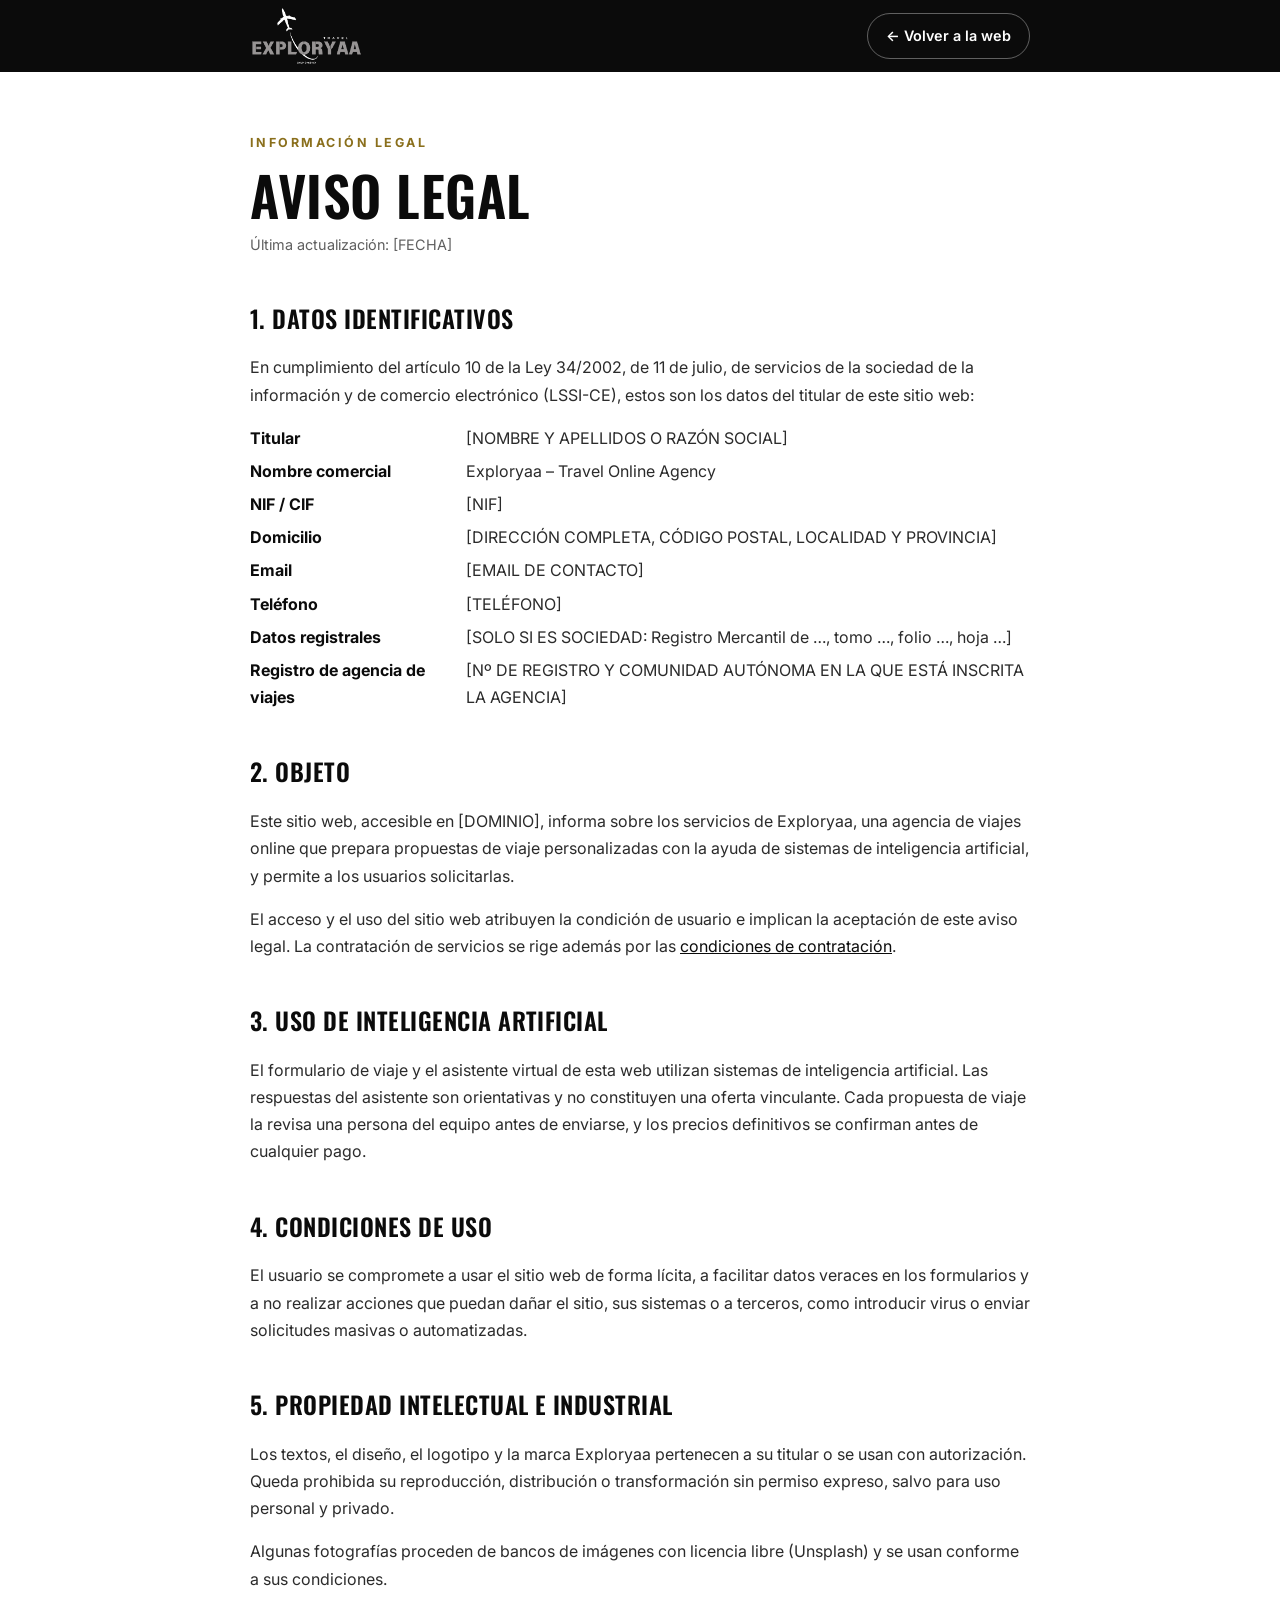
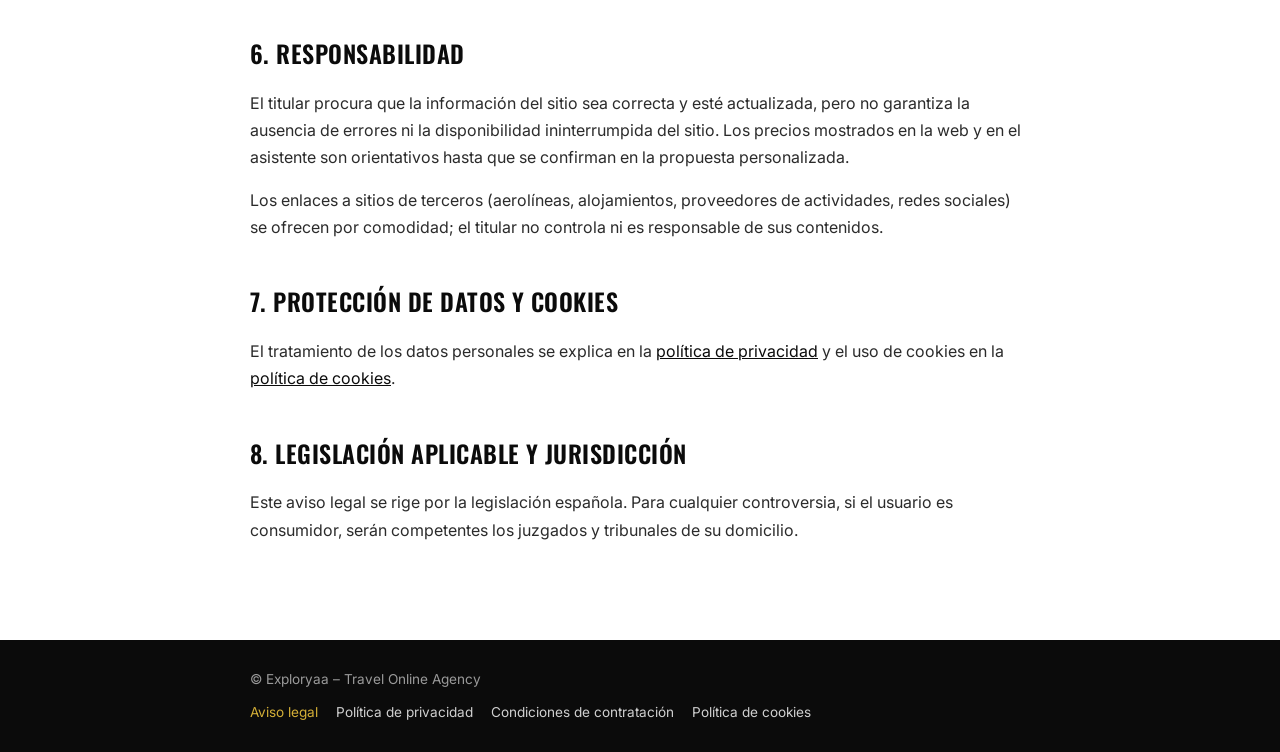
<file: web/legal/aviso-legal.html>
<!DOCTYPE html>
<html lang="es">
<head>
  <meta charset="UTF-8" />
  <meta name="viewport" content="width=device-width, initial-scale=1.0" />
  <title>Aviso legal | Exploryaa</title>
  <meta name="description" content="Aviso legal de Exploryaa – Travel Online Agency: datos del titular, condiciones de uso y responsabilidad." />
  <meta name="theme-color" content="#0B0B0B" />
  <link rel="canonical" href="https://exploryaa.com/legal/aviso-legal.html" />
  <link rel="icon" type="image/png" href="../favicon.png" />
  <link rel="preconnect" href="https://fonts.googleapis.com" />
  <link rel="preconnect" href="https://fonts.gstatic.com" crossorigin />
  <link href="https://fonts.googleapis.com/css2?family=Oswald:wght@500;600;700&family=Inter:wght@400;600;700&display=swap" rel="stylesheet" />
  <link rel="stylesheet" href="legal.css" />
</head>
<body>
  <!-- PLANTILLA LEGAL: rellena todo lo que está [ENTRE CORCHETES] y haz que la revise
       un asesor antes de publicar la web. No sustituye el asesoramiento jurídico. -->
  <header class="top">
    <div class="wrap">
      <a class="brand" href="../index.html"><img src="../logo.png" alt="Exploryaa – Travel Online Agency, volver al inicio" width="113" height="60" /></a>
      <a class="back" href="../index.html">← Volver a la web</a>
    </div>
  </header>
  <main>
    <article class="wrap">
      <span class="eyebrow">Información legal</span>
      <h1>Aviso legal</h1>
      <p class="updated">Última actualización: [FECHA]</p>
      <h2>1. Datos identificativos</h2>
      <p>En cumplimiento del artículo 10 de la Ley 34/2002, de 11 de julio, de servicios de la sociedad de la información y de comercio electrónico (LSSI-CE), estos son los datos del titular de este sitio web:</p>
      <dl class="data">
        <dt>Titular</dt><dd>[NOMBRE Y APELLIDOS O RAZÓN SOCIAL]</dd>
        <dt>Nombre comercial</dt><dd>Exploryaa – Travel Online Agency</dd>
        <dt>NIF / CIF</dt><dd>[NIF]</dd>
        <dt>Domicilio</dt><dd>[DIRECCIÓN COMPLETA, CÓDIGO POSTAL, LOCALIDAD Y PROVINCIA]</dd>
        <dt>Email</dt><dd>[EMAIL DE CONTACTO]</dd>
        <dt>Teléfono</dt><dd>[TELÉFONO]</dd>
        <dt>Datos registrales</dt><dd>[SOLO SI ES SOCIEDAD: Registro Mercantil de …, tomo …, folio …, hoja …]</dd>
        <dt>Registro de agencia de viajes</dt><dd>[Nº DE REGISTRO Y COMUNIDAD AUTÓNOMA EN LA QUE ESTÁ INSCRITA LA AGENCIA]</dd>
      </dl>

      <h2>2. Objeto</h2>
      <p>Este sitio web, accesible en [DOMINIO], informa sobre los servicios de Exploryaa, una agencia de viajes online que prepara propuestas de viaje personalizadas con la ayuda de sistemas de inteligencia artificial, y permite a los usuarios solicitarlas.</p>
      <p>El acceso y el uso del sitio web atribuyen la condición de usuario e implican la aceptación de este aviso legal. La contratación de servicios se rige además por las <a href="condiciones.html">condiciones de contratación</a>.</p>

      <h2>3. Uso de inteligencia artificial</h2>
      <p>El formulario de viaje y el asistente virtual de esta web utilizan sistemas de inteligencia artificial. Las respuestas del asistente son orientativas y no constituyen una oferta vinculante. Cada propuesta de viaje la revisa una persona del equipo antes de enviarse, y los precios definitivos se confirman antes de cualquier pago.</p>

      <h2>4. Condiciones de uso</h2>
      <p>El usuario se compromete a usar el sitio web de forma lícita, a facilitar datos veraces en los formularios y a no realizar acciones que puedan dañar el sitio, sus sistemas o a terceros, como introducir virus o enviar solicitudes masivas o automatizadas.</p>

      <h2>5. Propiedad intelectual e industrial</h2>
      <p>Los textos, el diseño, el logotipo y la marca Exploryaa pertenecen a su titular o se usan con autorización. Queda prohibida su reproducción, distribución o transformación sin permiso expreso, salvo para uso personal y privado.</p>
      <p>Algunas fotografías proceden de bancos de imágenes con licencia libre (Unsplash) y se usan conforme a sus condiciones.</p>

      <h2>6. Responsabilidad</h2>
      <p>El titular procura que la información del sitio sea correcta y esté actualizada, pero no garantiza la ausencia de errores ni la disponibilidad ininterrumpida del sitio. Los precios mostrados en la web y en el asistente son orientativos hasta que se confirman en la propuesta personalizada.</p>
      <p>Los enlaces a sitios de terceros (aerolíneas, alojamientos, proveedores de actividades, redes sociales) se ofrecen por comodidad; el titular no controla ni es responsable de sus contenidos.</p>

      <h2>7. Protección de datos y cookies</h2>
      <p>El tratamiento de los datos personales se explica en la <a href="privacidad.html">política de privacidad</a> y el uso de cookies en la <a href="cookies.html">política de cookies</a>.</p>

      <h2>8. Legislación aplicable y jurisdicción</h2>
      <p>Este aviso legal se rige por la legislación española. Para cualquier controversia, si el usuario es consumidor, serán competentes los juzgados y tribunales de su domicilio.</p>
    </article>
  </main>
  <footer class="foot">
    <div class="wrap">
      <span>© Exploryaa – Travel Online Agency</span>
      <nav aria-label="Páginas legales">
        <a href="aviso-legal.html" aria-current="page">Aviso legal</a>
        <a href="privacidad.html">Política de privacidad</a>
        <a href="condiciones.html">Condiciones de contratación</a>
        <a href="cookies.html">Política de cookies</a>
      </nav>
    </div>
  </footer>
</body>
</html>
</file>
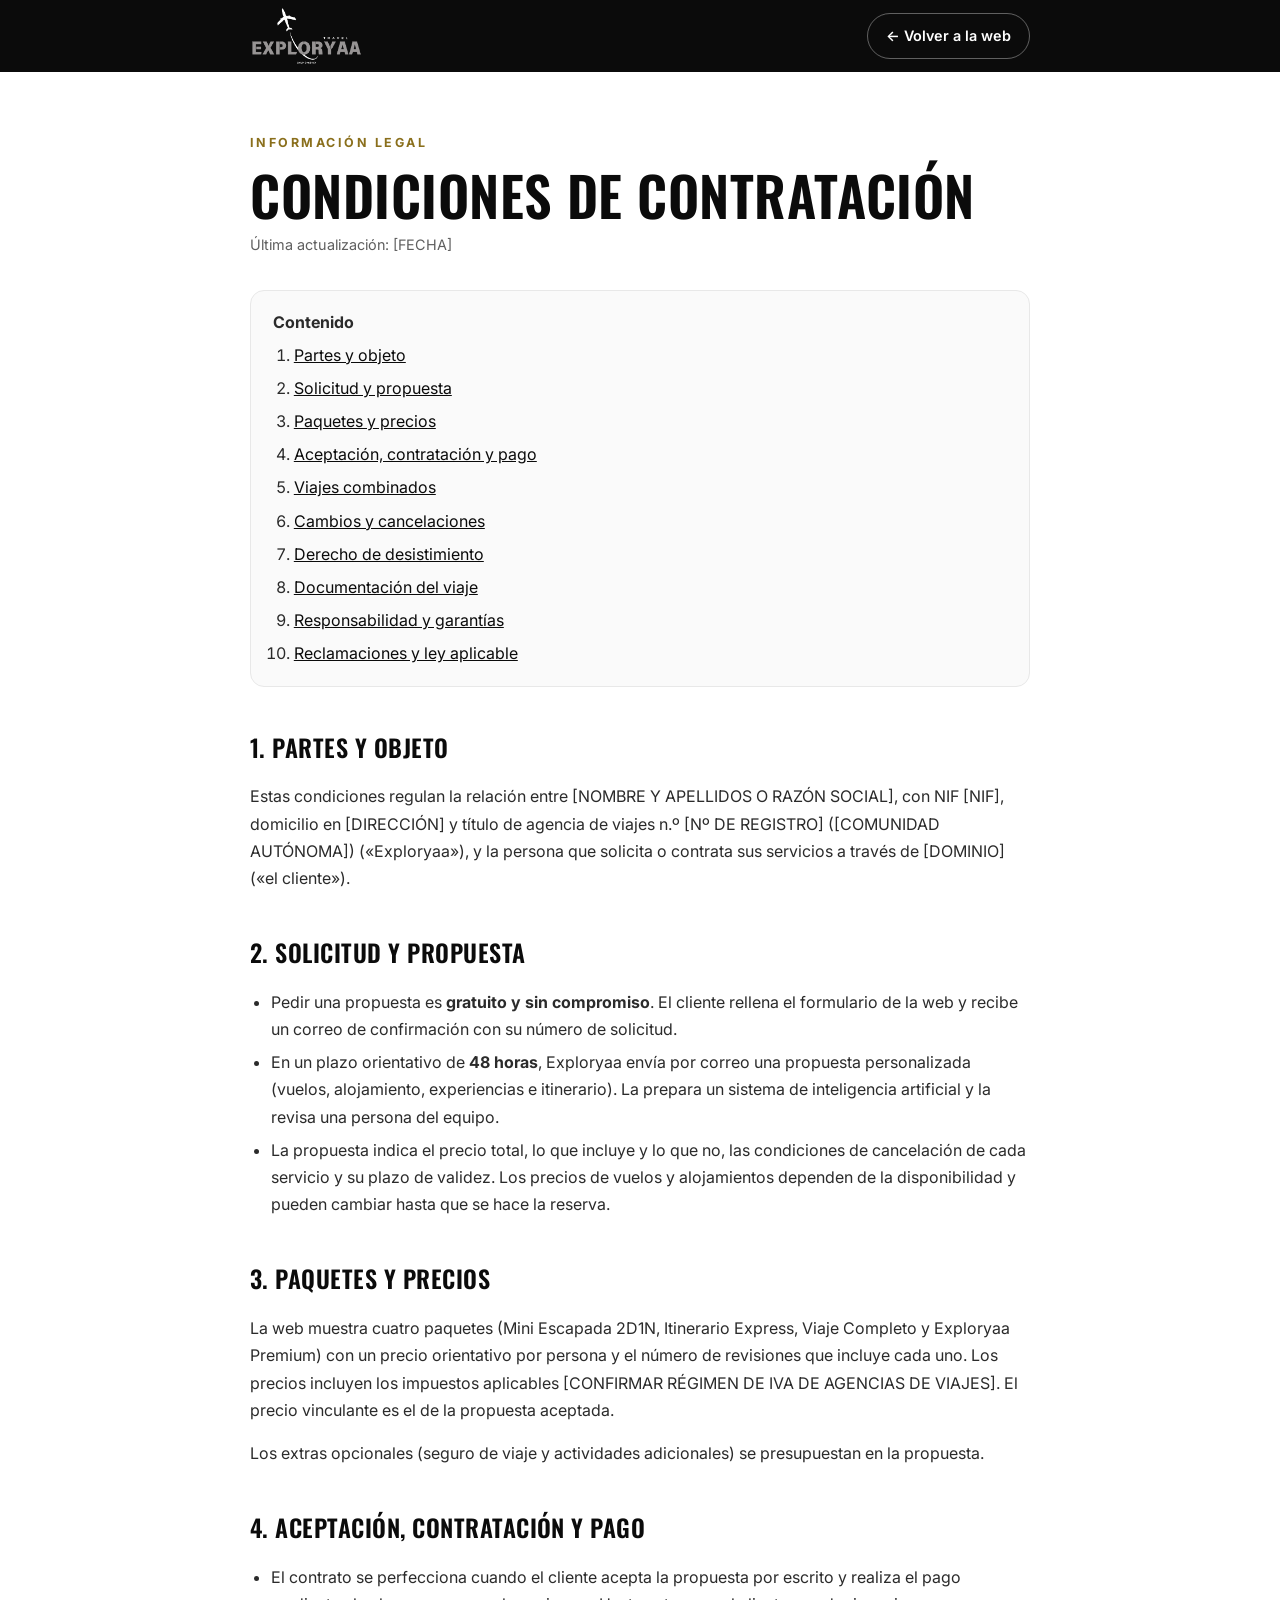
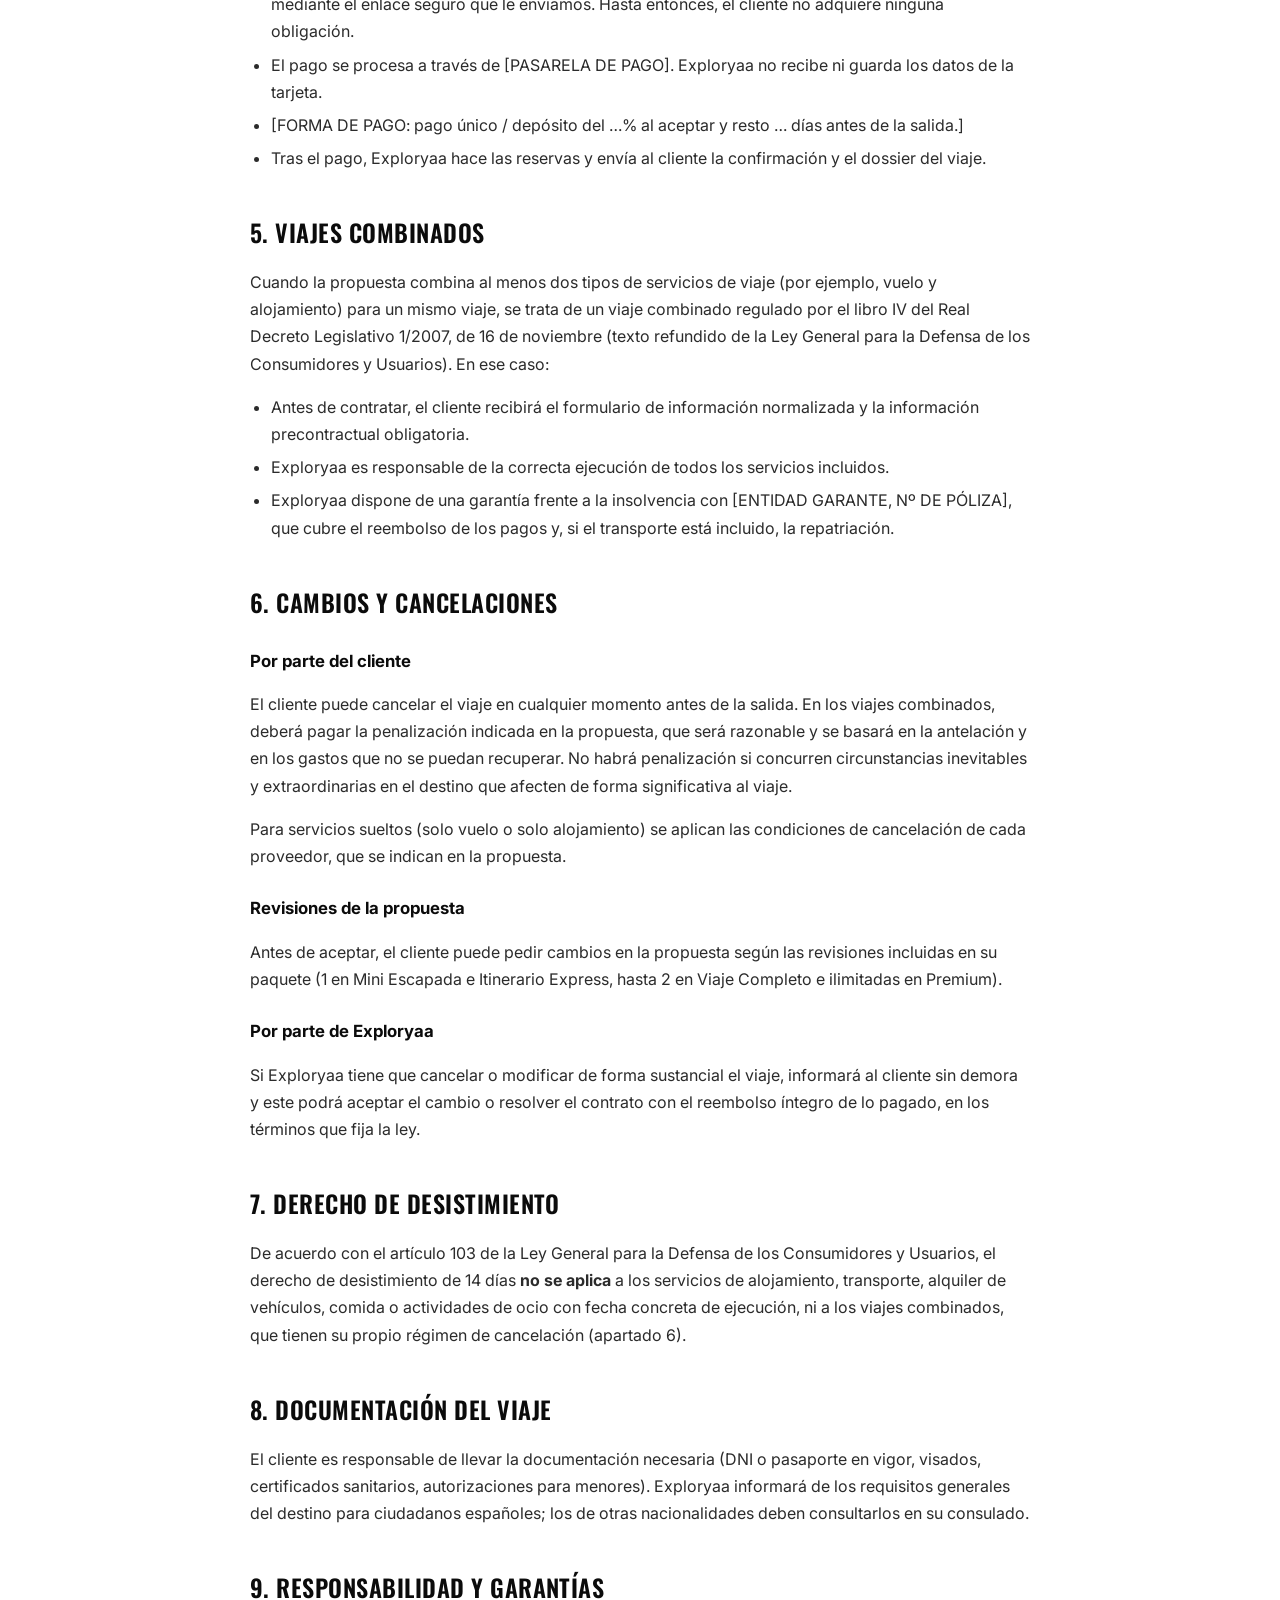
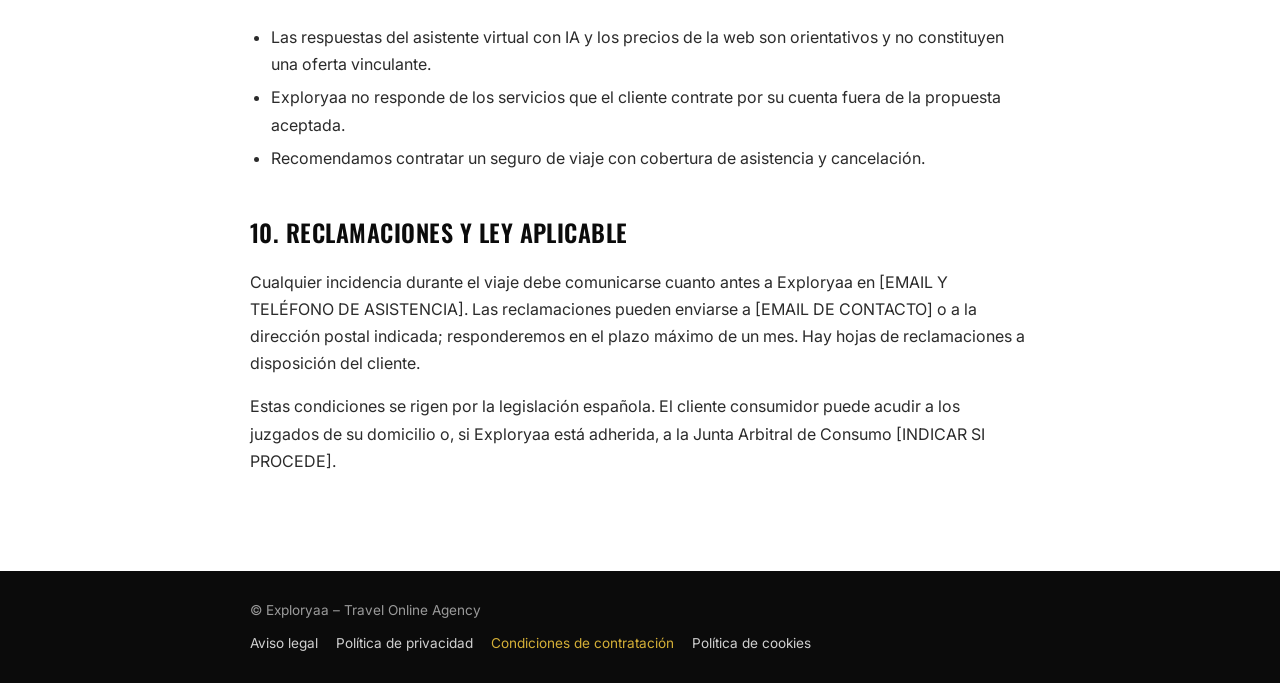
<file: web/legal/condiciones.html>
<!DOCTYPE html>
<html lang="es">
<head>
  <meta charset="UTF-8" />
  <meta name="viewport" content="width=device-width, initial-scale=1.0" />
  <title>Condiciones de contratación | Exploryaa</title>
  <meta name="description" content="Condiciones de contratación, pago y cancelación de los viajes de Exploryaa." />
  <meta name="theme-color" content="#0B0B0B" />
  <link rel="canonical" href="https://exploryaa.com/legal/condiciones.html" />
  <link rel="icon" type="image/png" href="../favicon.png" />
  <link rel="preconnect" href="https://fonts.googleapis.com" />
  <link rel="preconnect" href="https://fonts.gstatic.com" crossorigin />
  <link href="https://fonts.googleapis.com/css2?family=Oswald:wght@500;600;700&family=Inter:wght@400;600;700&display=swap" rel="stylesheet" />
  <link rel="stylesheet" href="legal.css" />
</head>
<body>
  <!-- PLANTILLA LEGAL: rellena todo lo que está [ENTRE CORCHETES] y haz que la revise
       un asesor antes de publicar la web. No sustituye el asesoramiento jurídico. -->
  <header class="top">
    <div class="wrap">
      <a class="brand" href="../index.html"><img src="../logo.png" alt="Exploryaa – Travel Online Agency, volver al inicio" width="113" height="60" /></a>
      <a class="back" href="../index.html">← Volver a la web</a>
    </div>
  </header>
  <main>
    <article class="wrap">
      <span class="eyebrow">Información legal</span>
      <h1>Condiciones de contratación</h1>
      <p class="updated">Última actualización: [FECHA]</p>
      <div class="toc">
        <strong>Contenido</strong>
        <ol>
          <li><a href="#partes">Partes y objeto</a></li>
          <li><a href="#solicitud">Solicitud y propuesta</a></li>
          <li><a href="#paquetes">Paquetes y precios</a></li>
          <li><a href="#contratacion">Aceptación, contratación y pago</a></li>
          <li><a href="#combinado">Viajes combinados</a></li>
          <li><a href="#cambios">Cambios y cancelaciones</a></li>
          <li><a href="#desistimiento">Derecho de desistimiento</a></li>
          <li><a href="#documentacion">Documentación del viaje</a></li>
          <li><a href="#responsabilidad">Responsabilidad y garantías</a></li>
          <li><a href="#reclamaciones">Reclamaciones y ley aplicable</a></li>
        </ol>
      </div>

      <h2 id="partes">1. Partes y objeto</h2>
      <p>Estas condiciones regulan la relación entre [NOMBRE Y APELLIDOS O RAZÓN SOCIAL], con NIF [NIF], domicilio en [DIRECCIÓN] y título de agencia de viajes n.º [Nº DE REGISTRO] ([COMUNIDAD AUTÓNOMA]) («Exploryaa»), y la persona que solicita o contrata sus servicios a través de [DOMINIO] («el cliente»).</p>

      <h2 id="solicitud">2. Solicitud y propuesta</h2>
      <ul>
        <li>Pedir una propuesta es <strong>gratuito y sin compromiso</strong>. El cliente rellena el formulario de la web y recibe un correo de confirmación con su número de solicitud.</li>
        <li>En un plazo orientativo de <strong>48 horas</strong>, Exploryaa envía por correo una propuesta personalizada (vuelos, alojamiento, experiencias e itinerario). La prepara un sistema de inteligencia artificial y la revisa una persona del equipo.</li>
        <li>La propuesta indica el precio total, lo que incluye y lo que no, las condiciones de cancelación de cada servicio y su plazo de validez. Los precios de vuelos y alojamientos dependen de la disponibilidad y pueden cambiar hasta que se hace la reserva.</li>
      </ul>

      <h2 id="paquetes">3. Paquetes y precios</h2>
      <p>La web muestra cuatro paquetes (Mini Escapada 2D1N, Itinerario Express, Viaje Completo y Exploryaa Premium) con un precio orientativo por persona y el número de revisiones que incluye cada uno. Los precios incluyen los impuestos aplicables [CONFIRMAR RÉGIMEN DE IVA DE AGENCIAS DE VIAJES]. El precio vinculante es el de la propuesta aceptada.</p>
      <p>Los extras opcionales (seguro de viaje y actividades adicionales) se presupuestan en la propuesta.</p>

      <h2 id="contratacion">4. Aceptación, contratación y pago</h2>
      <ul>
        <li>El contrato se perfecciona cuando el cliente acepta la propuesta por escrito y realiza el pago mediante el enlace seguro que le enviamos. Hasta entonces, el cliente no adquiere ninguna obligación.</li>
        <li>El pago se procesa a través de [PASARELA DE PAGO]. Exploryaa no recibe ni guarda los datos de la tarjeta.</li>
        <li>[FORMA DE PAGO: pago único / depósito del …% al aceptar y resto … días antes de la salida.]</li>
        <li>Tras el pago, Exploryaa hace las reservas y envía al cliente la confirmación y el dossier del viaje.</li>
      </ul>

      <h2 id="combinado">5. Viajes combinados</h2>
      <p>Cuando la propuesta combina al menos dos tipos de servicios de viaje (por ejemplo, vuelo y alojamiento) para un mismo viaje, se trata de un viaje combinado regulado por el libro IV del Real Decreto Legislativo 1/2007, de 16 de noviembre (texto refundido de la Ley General para la Defensa de los Consumidores y Usuarios). En ese caso:</p>
      <ul>
        <li>Antes de contratar, el cliente recibirá el formulario de información normalizada y la información precontractual obligatoria.</li>
        <li>Exploryaa es responsable de la correcta ejecución de todos los servicios incluidos.</li>
        <li>Exploryaa dispone de una garantía frente a la insolvencia con [ENTIDAD GARANTE, Nº DE PÓLIZA], que cubre el reembolso de los pagos y, si el transporte está incluido, la repatriación.</li>
      </ul>

      <h2 id="cambios">6. Cambios y cancelaciones</h2>
      <h3>Por parte del cliente</h3>
      <p>El cliente puede cancelar el viaje en cualquier momento antes de la salida. En los viajes combinados, deberá pagar la penalización indicada en la propuesta, que será razonable y se basará en la antelación y en los gastos que no se puedan recuperar. No habrá penalización si concurren circunstancias inevitables y extraordinarias en el destino que afecten de forma significativa al viaje.</p>
      <p>Para servicios sueltos (solo vuelo o solo alojamiento) se aplican las condiciones de cancelación de cada proveedor, que se indican en la propuesta.</p>
      <h3>Revisiones de la propuesta</h3>
      <p>Antes de aceptar, el cliente puede pedir cambios en la propuesta según las revisiones incluidas en su paquete (1 en Mini Escapada e Itinerario Express, hasta 2 en Viaje Completo e ilimitadas en Premium).</p>
      <h3>Por parte de Exploryaa</h3>
      <p>Si Exploryaa tiene que cancelar o modificar de forma sustancial el viaje, informará al cliente sin demora y este podrá aceptar el cambio o resolver el contrato con el reembolso íntegro de lo pagado, en los términos que fija la ley.</p>

      <h2 id="desistimiento">7. Derecho de desistimiento</h2>
      <p>De acuerdo con el artículo 103 de la Ley General para la Defensa de los Consumidores y Usuarios, el derecho de desistimiento de 14 días <strong>no se aplica</strong> a los servicios de alojamiento, transporte, alquiler de vehículos, comida o actividades de ocio con fecha concreta de ejecución, ni a los viajes combinados, que tienen su propio régimen de cancelación (apartado 6).</p>

      <h2 id="documentacion">8. Documentación del viaje</h2>
      <p>El cliente es responsable de llevar la documentación necesaria (DNI o pasaporte en vigor, visados, certificados sanitarios, autorizaciones para menores). Exploryaa informará de los requisitos generales del destino para ciudadanos españoles; los de otras nacionalidades deben consultarlos en su consulado.</p>

      <h2 id="responsabilidad">9. Responsabilidad y garantías</h2>
      <ul>
        <li>Las respuestas del asistente virtual con IA y los precios de la web son orientativos y no constituyen una oferta vinculante.</li>
        <li>Exploryaa no responde de los servicios que el cliente contrate por su cuenta fuera de la propuesta aceptada.</li>
        <li>Recomendamos contratar un seguro de viaje con cobertura de asistencia y cancelación.</li>
      </ul>

      <h2 id="reclamaciones">10. Reclamaciones y ley aplicable</h2>
      <p>Cualquier incidencia durante el viaje debe comunicarse cuanto antes a Exploryaa en [EMAIL Y TELÉFONO DE ASISTENCIA]. Las reclamaciones pueden enviarse a [EMAIL DE CONTACTO] o a la dirección postal indicada; responderemos en el plazo máximo de un mes. Hay hojas de reclamaciones a disposición del cliente.</p>
      <p>Estas condiciones se rigen por la legislación española. El cliente consumidor puede acudir a los juzgados de su domicilio o, si Exploryaa está adherida, a la Junta Arbitral de Consumo [INDICAR SI PROCEDE].</p>
    </article>
  </main>
  <footer class="foot">
    <div class="wrap">
      <span>© Exploryaa – Travel Online Agency</span>
      <nav aria-label="Páginas legales">
        <a href="aviso-legal.html">Aviso legal</a>
        <a href="privacidad.html">Política de privacidad</a>
        <a href="condiciones.html" aria-current="page">Condiciones de contratación</a>
        <a href="cookies.html">Política de cookies</a>
      </nav>
    </div>
  </footer>
</body>
</html>
</file>
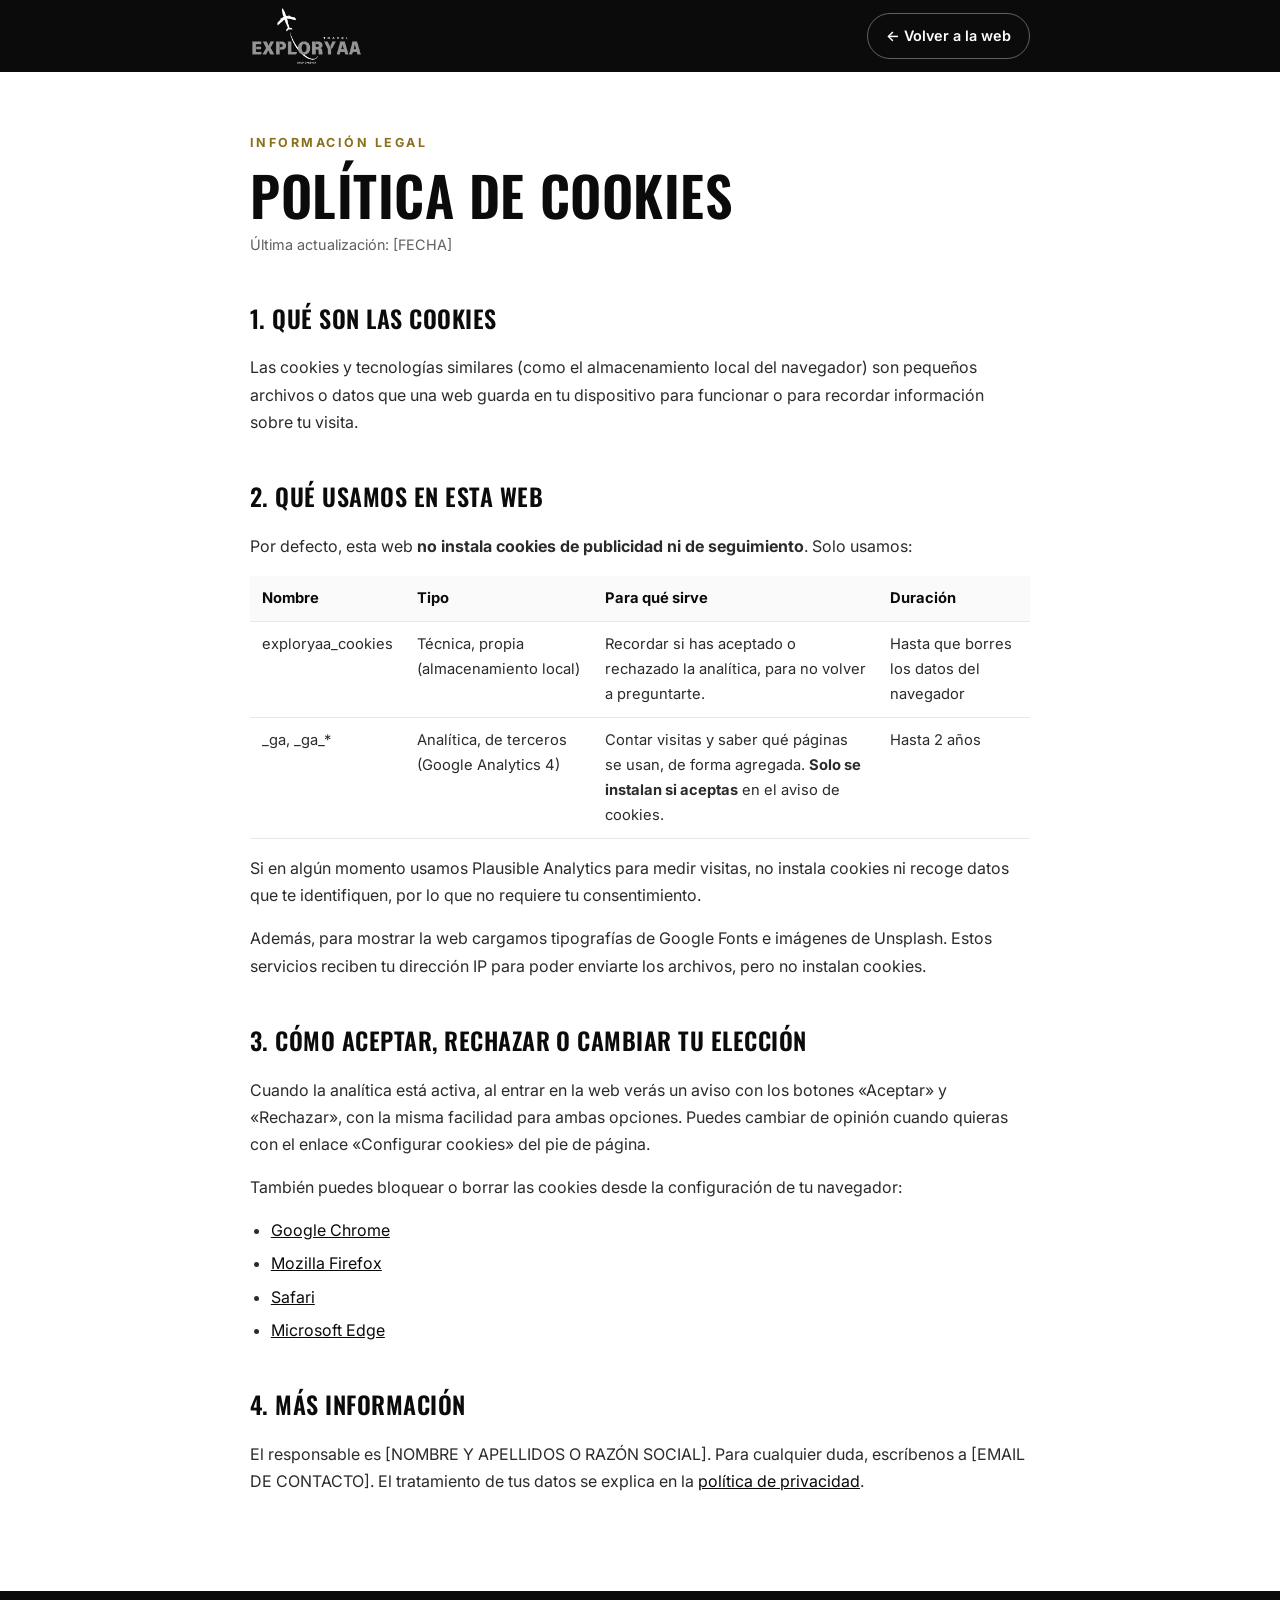
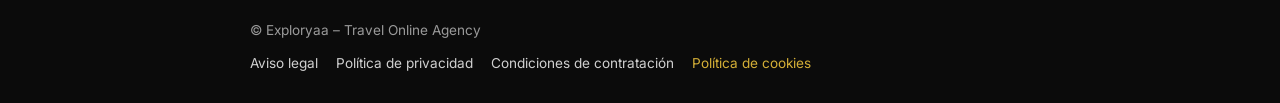
<file: web/legal/cookies.html>
<!DOCTYPE html>
<html lang="es">
<head>
  <meta charset="UTF-8" />
  <meta name="viewport" content="width=device-width, initial-scale=1.0" />
  <title>Política de cookies | Exploryaa</title>
  <meta name="description" content="Qué cookies usa la web de Exploryaa y cómo aceptarlas o rechazarlas." />
  <meta name="theme-color" content="#0B0B0B" />
  <link rel="canonical" href="https://exploryaa.com/legal/cookies.html" />
  <link rel="icon" type="image/png" href="../favicon.png" />
  <link rel="preconnect" href="https://fonts.googleapis.com" />
  <link rel="preconnect" href="https://fonts.gstatic.com" crossorigin />
  <link href="https://fonts.googleapis.com/css2?family=Oswald:wght@500;600;700&family=Inter:wght@400;600;700&display=swap" rel="stylesheet" />
  <link rel="stylesheet" href="legal.css" />
</head>
<body>
  <!-- PLANTILLA LEGAL: rellena todo lo que está [ENTRE CORCHETES] y haz que la revise
       un asesor antes de publicar la web. No sustituye el asesoramiento jurídico. -->
  <header class="top">
    <div class="wrap">
      <a class="brand" href="../index.html"><img src="../logo.png" alt="Exploryaa – Travel Online Agency, volver al inicio" width="113" height="60" /></a>
      <a class="back" href="../index.html">← Volver a la web</a>
    </div>
  </header>
  <main>
    <article class="wrap">
      <span class="eyebrow">Información legal</span>
      <h1>Política de cookies</h1>
      <p class="updated">Última actualización: [FECHA]</p>
      <h2>1. Qué son las cookies</h2>
      <p>Las cookies y tecnologías similares (como el almacenamiento local del navegador) son pequeños archivos o datos que una web guarda en tu dispositivo para funcionar o para recordar información sobre tu visita.</p>

      <h2>2. Qué usamos en esta web</h2>
      <p>Por defecto, esta web <strong>no instala cookies de publicidad ni de seguimiento</strong>. Solo usamos:</p>
      <table>
        <thead><tr><th>Nombre</th><th>Tipo</th><th>Para qué sirve</th><th>Duración</th></tr></thead>
        <tbody>
          <tr><td>exploryaa_cookies</td><td>Técnica, propia (almacenamiento local)</td><td>Recordar si has aceptado o rechazado la analítica, para no volver a preguntarte.</td><td>Hasta que borres los datos del navegador</td></tr>
          <tr><td>_ga, _ga_*</td><td>Analítica, de terceros (Google Analytics 4)</td><td>Contar visitas y saber qué páginas se usan, de forma agregada. <strong>Solo se instalan si aceptas</strong> en el aviso de cookies.</td><td>Hasta 2 años</td></tr>
        </tbody>
      </table>
      <p>Si en algún momento usamos Plausible Analytics para medir visitas, no instala cookies ni recoge datos que te identifiquen, por lo que no requiere tu consentimiento.</p>
      <p>Además, para mostrar la web cargamos tipografías de Google Fonts e imágenes de Unsplash. Estos servicios reciben tu dirección IP para poder enviarte los archivos, pero no instalan cookies.</p>

      <h2>3. Cómo aceptar, rechazar o cambiar tu elección</h2>
      <p>Cuando la analítica está activa, al entrar en la web verás un aviso con los botones «Aceptar» y «Rechazar», con la misma facilidad para ambas opciones. Puedes cambiar de opinión cuando quieras con el enlace «Configurar cookies» del pie de página.</p>
      <p>También puedes bloquear o borrar las cookies desde la configuración de tu navegador:</p>
      <ul>
        <li><a href="https://support.google.com/chrome/answer/95647" target="_blank" rel="noopener">Google Chrome</a></li>
        <li><a href="https://support.mozilla.org/es/kb/Borrar%20cookies" target="_blank" rel="noopener">Mozilla Firefox</a></li>
        <li><a href="https://support.apple.com/es-es/guide/safari/sfri11471/mac" target="_blank" rel="noopener">Safari</a></li>
        <li><a href="https://support.microsoft.com/es-es/microsoft-edge" target="_blank" rel="noopener">Microsoft Edge</a></li>
      </ul>

      <h2>4. Más información</h2>
      <p>El responsable es [NOMBRE Y APELLIDOS O RAZÓN SOCIAL]. Para cualquier duda, escríbenos a [EMAIL DE CONTACTO]. El tratamiento de tus datos se explica en la <a href="privacidad.html">política de privacidad</a>.</p>
    </article>
  </main>
  <footer class="foot">
    <div class="wrap">
      <span>© Exploryaa – Travel Online Agency</span>
      <nav aria-label="Páginas legales">
        <a href="aviso-legal.html">Aviso legal</a>
        <a href="privacidad.html">Política de privacidad</a>
        <a href="condiciones.html">Condiciones de contratación</a>
        <a href="cookies.html" aria-current="page">Política de cookies</a>
      </nav>
    </div>
  </footer>
</body>
</html>
</file>
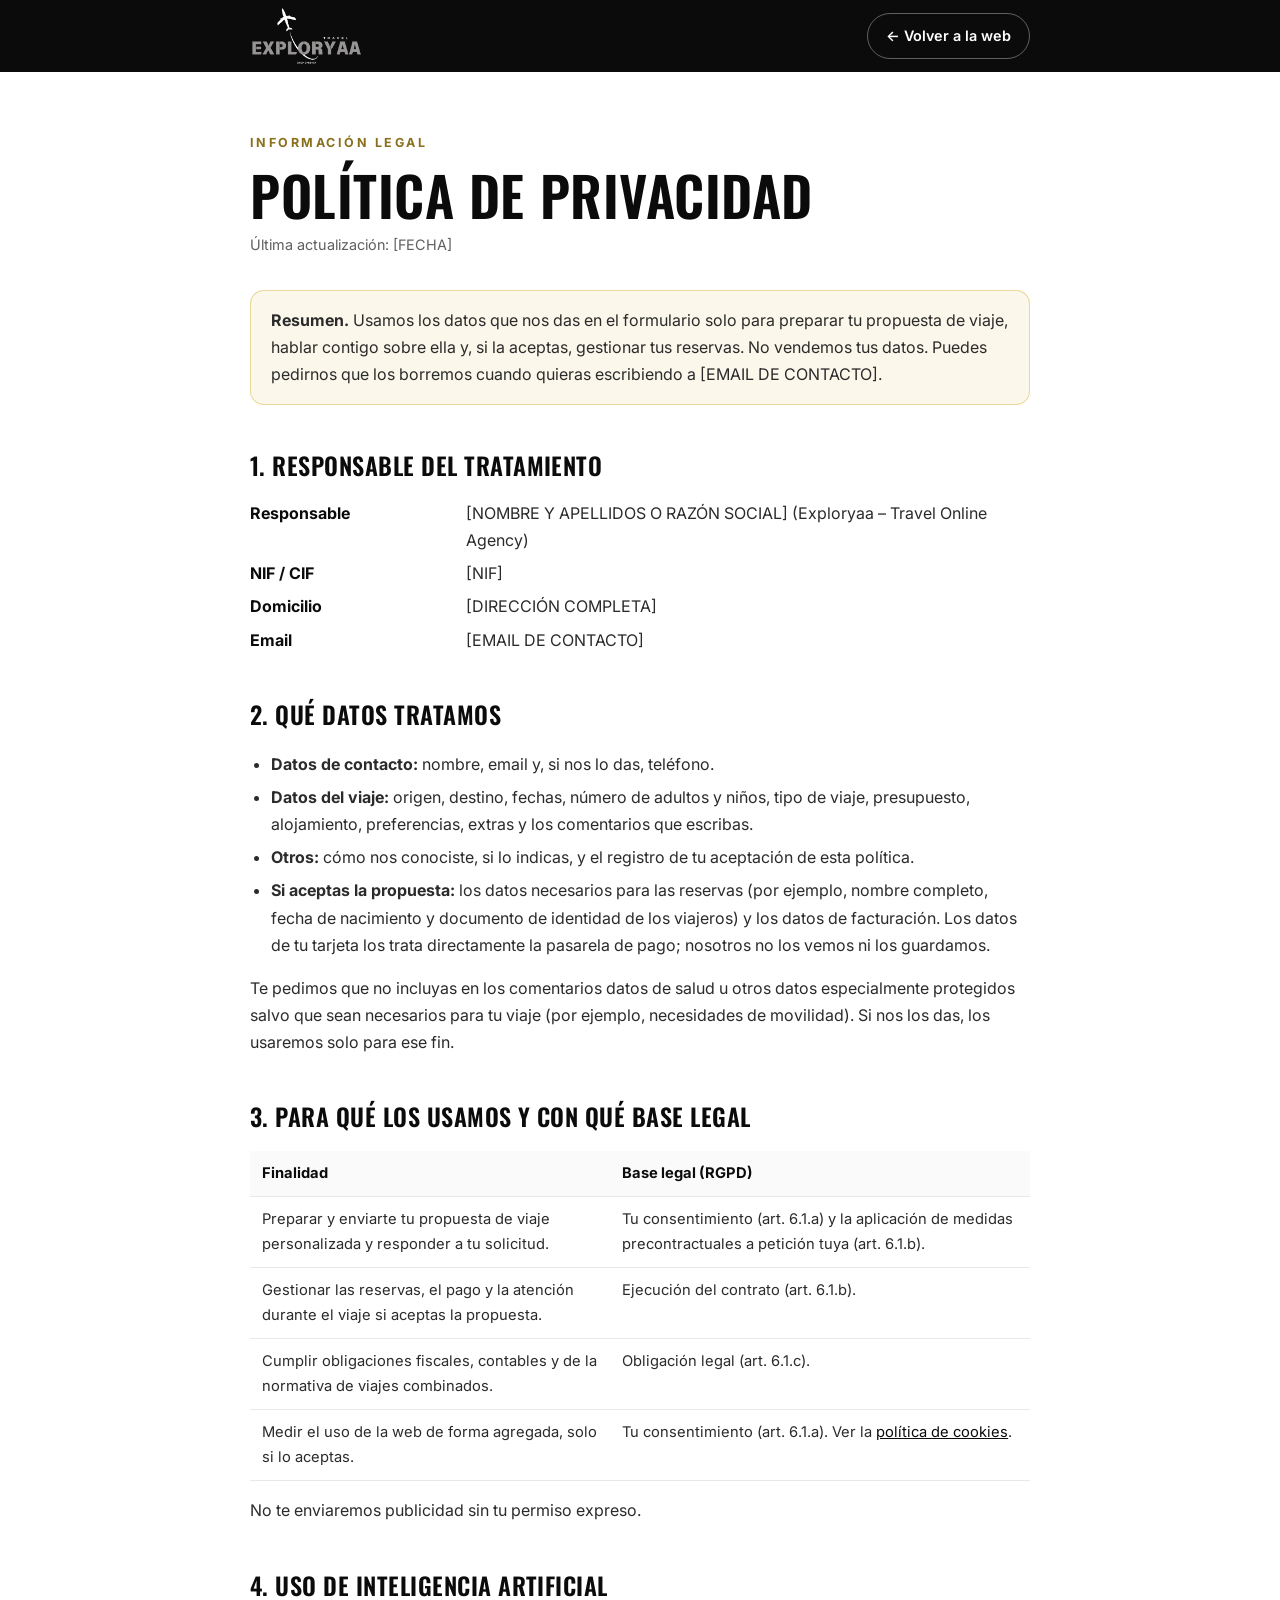
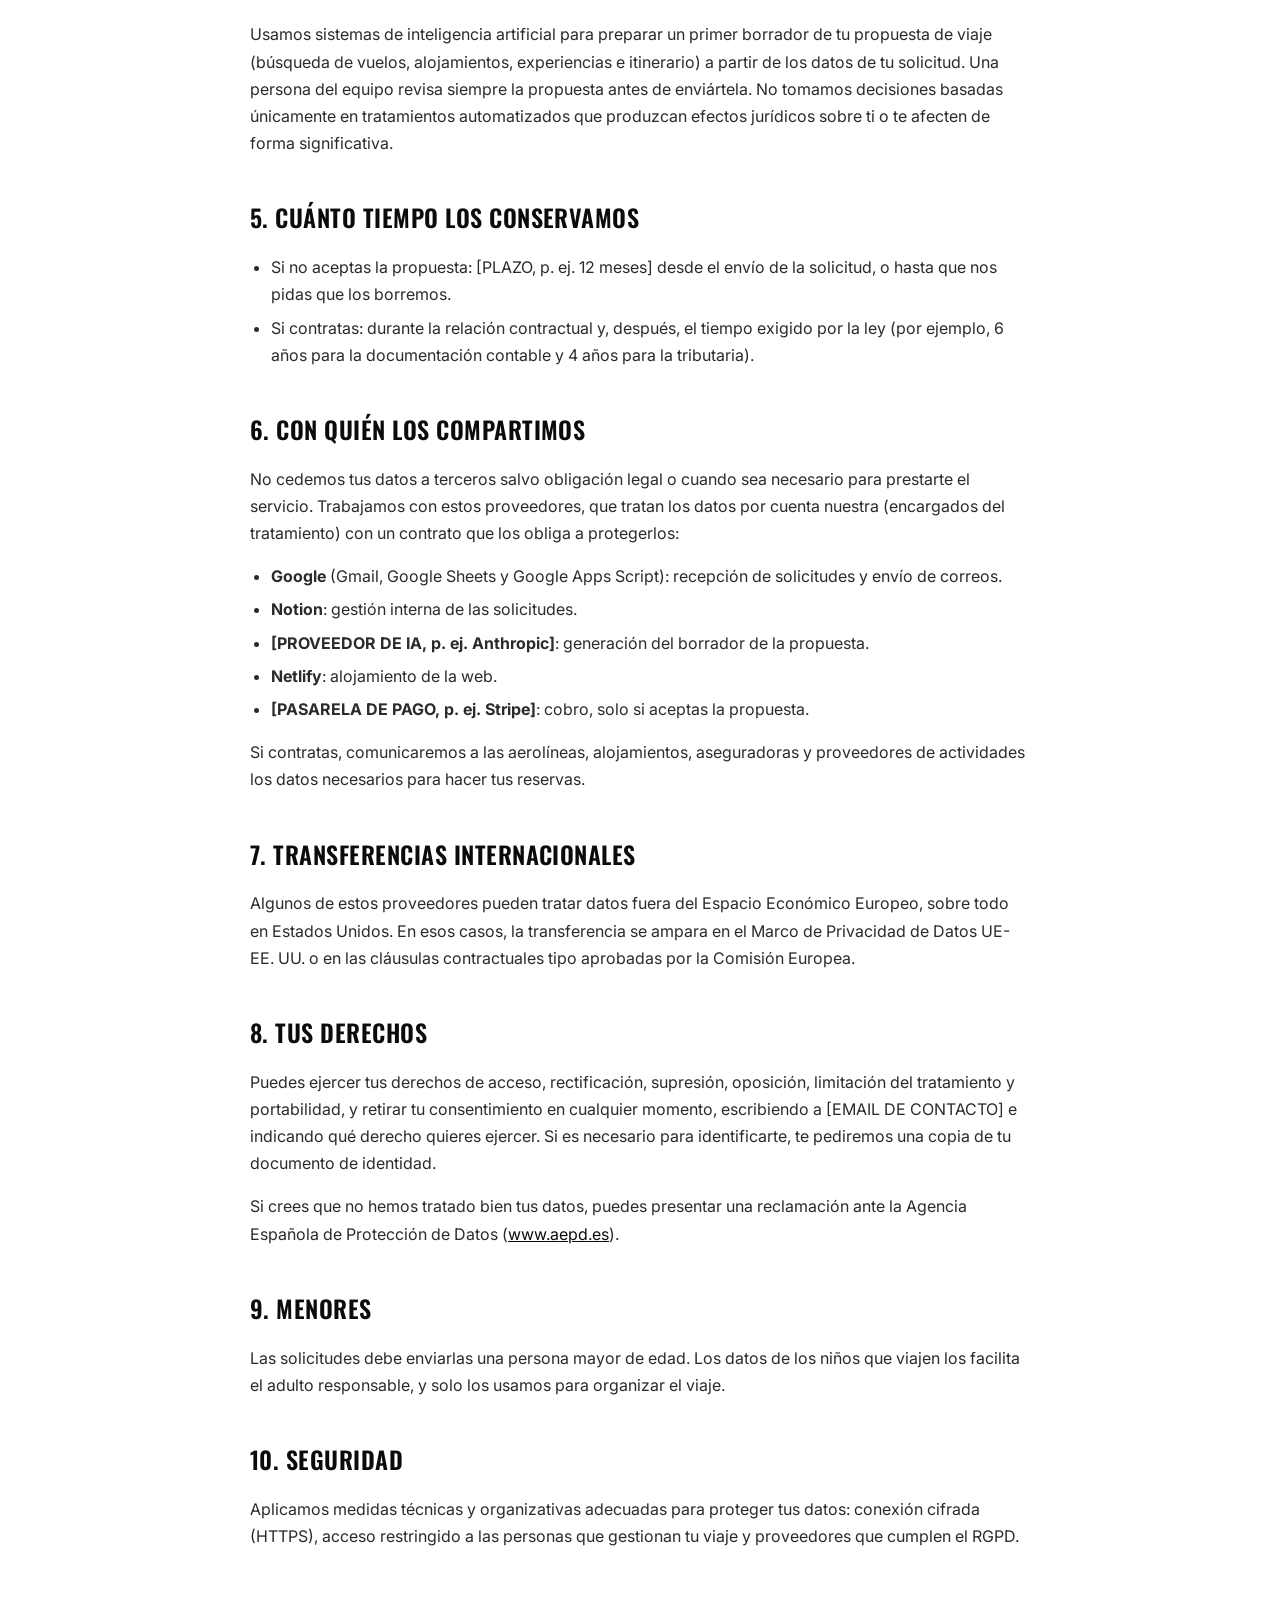
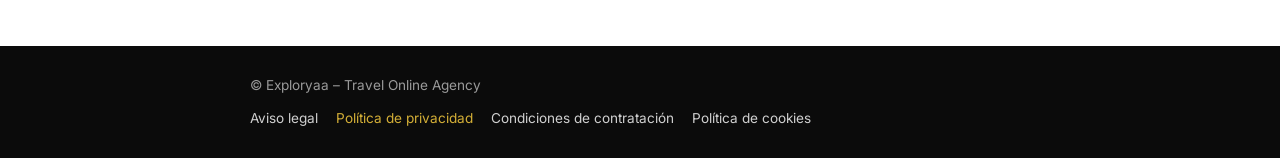
<file: web/legal/privacidad.html>
<!DOCTYPE html>
<html lang="es">
<head>
  <meta charset="UTF-8" />
  <meta name="viewport" content="width=device-width, initial-scale=1.0" />
  <title>Política de privacidad | Exploryaa</title>
  <meta name="description" content="Cómo trata Exploryaa tus datos personales y cómo ejercer tus derechos (RGPD)." />
  <meta name="theme-color" content="#0B0B0B" />
  <link rel="canonical" href="https://exploryaa.com/legal/privacidad.html" />
  <link rel="icon" type="image/png" href="../favicon.png" />
  <link rel="preconnect" href="https://fonts.googleapis.com" />
  <link rel="preconnect" href="https://fonts.gstatic.com" crossorigin />
  <link href="https://fonts.googleapis.com/css2?family=Oswald:wght@500;600;700&family=Inter:wght@400;600;700&display=swap" rel="stylesheet" />
  <link rel="stylesheet" href="legal.css" />
</head>
<body>
  <!-- PLANTILLA LEGAL: rellena todo lo que está [ENTRE CORCHETES] y haz que la revise
       un asesor antes de publicar la web. No sustituye el asesoramiento jurídico. -->
  <header class="top">
    <div class="wrap">
      <a class="brand" href="../index.html"><img src="../logo.png" alt="Exploryaa – Travel Online Agency, volver al inicio" width="113" height="60" /></a>
      <a class="back" href="../index.html">← Volver a la web</a>
    </div>
  </header>
  <main>
    <article class="wrap">
      <span class="eyebrow">Información legal</span>
      <h1>Política de privacidad</h1>
      <p class="updated">Última actualización: [FECHA]</p>
      <div class="box">
        <strong>Resumen.</strong> Usamos los datos que nos das en el formulario solo para preparar tu propuesta de viaje, hablar contigo sobre ella y, si la aceptas, gestionar tus reservas. No vendemos tus datos. Puedes pedirnos que los borremos cuando quieras escribiendo a [EMAIL DE CONTACTO].
      </div>

      <h2>1. Responsable del tratamiento</h2>
      <dl class="data">
        <dt>Responsable</dt><dd>[NOMBRE Y APELLIDOS O RAZÓN SOCIAL] (Exploryaa – Travel Online Agency)</dd>
        <dt>NIF / CIF</dt><dd>[NIF]</dd>
        <dt>Domicilio</dt><dd>[DIRECCIÓN COMPLETA]</dd>
        <dt>Email</dt><dd>[EMAIL DE CONTACTO]</dd>
      </dl>

      <h2>2. Qué datos tratamos</h2>
      <ul>
        <li><strong>Datos de contacto:</strong> nombre, email y, si nos lo das, teléfono.</li>
        <li><strong>Datos del viaje:</strong> origen, destino, fechas, número de adultos y niños, tipo de viaje, presupuesto, alojamiento, preferencias, extras y los comentarios que escribas.</li>
        <li><strong>Otros:</strong> cómo nos conociste, si lo indicas, y el registro de tu aceptación de esta política.</li>
        <li><strong>Si aceptas la propuesta:</strong> los datos necesarios para las reservas (por ejemplo, nombre completo, fecha de nacimiento y documento de identidad de los viajeros) y los datos de facturación. Los datos de tu tarjeta los trata directamente la pasarela de pago; nosotros no los vemos ni los guardamos.</li>
      </ul>
      <p>Te pedimos que no incluyas en los comentarios datos de salud u otros datos especialmente protegidos salvo que sean necesarios para tu viaje (por ejemplo, necesidades de movilidad). Si nos los das, los usaremos solo para ese fin.</p>

      <h2>3. Para qué los usamos y con qué base legal</h2>
      <table>
        <thead><tr><th>Finalidad</th><th>Base legal (RGPD)</th></tr></thead>
        <tbody>
          <tr><td>Preparar y enviarte tu propuesta de viaje personalizada y responder a tu solicitud.</td><td>Tu consentimiento (art. 6.1.a) y la aplicación de medidas precontractuales a petición tuya (art. 6.1.b).</td></tr>
          <tr><td>Gestionar las reservas, el pago y la atención durante el viaje si aceptas la propuesta.</td><td>Ejecución del contrato (art. 6.1.b).</td></tr>
          <tr><td>Cumplir obligaciones fiscales, contables y de la normativa de viajes combinados.</td><td>Obligación legal (art. 6.1.c).</td></tr>
          <tr><td>Medir el uso de la web de forma agregada, solo si lo aceptas.</td><td>Tu consentimiento (art. 6.1.a). Ver la <a href="cookies.html">política de cookies</a>.</td></tr>
        </tbody>
      </table>
      <p>No te enviaremos publicidad sin tu permiso expreso.</p>

      <h2>4. Uso de inteligencia artificial</h2>
      <p>Usamos sistemas de inteligencia artificial para preparar un primer borrador de tu propuesta de viaje (búsqueda de vuelos, alojamientos, experiencias e itinerario) a partir de los datos de tu solicitud. Una persona del equipo revisa siempre la propuesta antes de enviártela. No tomamos decisiones basadas únicamente en tratamientos automatizados que produzcan efectos jurídicos sobre ti o te afecten de forma significativa.</p>

      <h2>5. Cuánto tiempo los conservamos</h2>
      <ul>
        <li>Si no aceptas la propuesta: [PLAZO, p. ej. 12 meses] desde el envío de la solicitud, o hasta que nos pidas que los borremos.</li>
        <li>Si contratas: durante la relación contractual y, después, el tiempo exigido por la ley (por ejemplo, 6 años para la documentación contable y 4 años para la tributaria).</li>
      </ul>

      <h2>6. Con quién los compartimos</h2>
      <p>No cedemos tus datos a terceros salvo obligación legal o cuando sea necesario para prestarte el servicio. Trabajamos con estos proveedores, que tratan los datos por cuenta nuestra (encargados del tratamiento) con un contrato que los obliga a protegerlos:</p>
      <ul>
        <li><strong>Google</strong> (Gmail, Google Sheets y Google Apps Script): recepción de solicitudes y envío de correos.</li>
        <li><strong>Notion</strong>: gestión interna de las solicitudes.</li>
        <li><strong>[PROVEEDOR DE IA, p. ej. Anthropic]</strong>: generación del borrador de la propuesta.</li>
        <li><strong>Netlify</strong>: alojamiento de la web.</li>
        <li><strong>[PASARELA DE PAGO, p. ej. Stripe]</strong>: cobro, solo si aceptas la propuesta.</li>
      </ul>
      <p>Si contratas, comunicaremos a las aerolíneas, alojamientos, aseguradoras y proveedores de actividades los datos necesarios para hacer tus reservas.</p>

      <h2>7. Transferencias internacionales</h2>
      <p>Algunos de estos proveedores pueden tratar datos fuera del Espacio Económico Europeo, sobre todo en Estados Unidos. En esos casos, la transferencia se ampara en el Marco de Privacidad de Datos UE-EE. UU. o en las cláusulas contractuales tipo aprobadas por la Comisión Europea.</p>

      <h2>8. Tus derechos</h2>
      <p>Puedes ejercer tus derechos de acceso, rectificación, supresión, oposición, limitación del tratamiento y portabilidad, y retirar tu consentimiento en cualquier momento, escribiendo a [EMAIL DE CONTACTO] e indicando qué derecho quieres ejercer. Si es necesario para identificarte, te pediremos una copia de tu documento de identidad.</p>
      <p>Si crees que no hemos tratado bien tus datos, puedes presentar una reclamación ante la Agencia Española de Protección de Datos (<a href="https://www.aepd.es" target="_blank" rel="noopener">www.aepd.es</a>).</p>

      <h2>9. Menores</h2>
      <p>Las solicitudes debe enviarlas una persona mayor de edad. Los datos de los niños que viajen los facilita el adulto responsable, y solo los usamos para organizar el viaje.</p>

      <h2>10. Seguridad</h2>
      <p>Aplicamos medidas técnicas y organizativas adecuadas para proteger tus datos: conexión cifrada (HTTPS), acceso restringido a las personas que gestionan tu viaje y proveedores que cumplen el RGPD.</p>
    </article>
  </main>
  <footer class="foot">
    <div class="wrap">
      <span>© Exploryaa – Travel Online Agency</span>
      <nav aria-label="Páginas legales">
        <a href="aviso-legal.html">Aviso legal</a>
        <a href="privacidad.html" aria-current="page">Política de privacidad</a>
        <a href="condiciones.html">Condiciones de contratación</a>
        <a href="cookies.html">Política de cookies</a>
      </nav>
    </div>
  </footer>
</body>
</html>
</file>
<file: web/legal/legal.css>
/* Estilos compartidos de las páginas legales de Exploryaa */
:root {
  --black: #0B0B0B; --white: #FFFFFF; --grey: #9A9A9A; --dark: #1A1A1A; --gold: #D4AF37;
  --text: #2b2b2b; --muted: #5f5f5f; --line: #e8e8e8;
  --font-display: "Oswald", "Arial Narrow", "Roboto Condensed", sans-serif;
  --font-body: "Inter", system-ui, -apple-system, "Segoe UI", Roboto, sans-serif;
}
*, *::before, *::after { box-sizing: border-box; }
html { scroll-behavior: smooth; }
body { margin: 0; font-family: var(--font-body); background: var(--white); color: var(--text); line-height: 1.7; -webkit-font-smoothing: antialiased; }
a { color: var(--black); }
:focus-visible { outline: 2px solid var(--gold); outline-offset: 3px; border-radius: 4px; }

.top { background: var(--black); color: var(--white); }
.top .wrap { display: flex; align-items: center; justify-content: space-between; gap: 16px; height: 72px; }
.brand { display: flex; align-items: center; height: 60px; }
.brand img { height: 100%; width: auto; display: block; }
.back { color: var(--white); text-decoration: none; font-size: 0.9rem; font-weight: 600; border: 1px solid rgba(255,255,255,0.35); border-radius: 999px; padding: 10px 18px; min-height: 44px; display: inline-flex; align-items: center; }
.back:hover { border-color: var(--gold); color: var(--gold); }

.wrap { width: 100%; max-width: 820px; margin: 0 auto; padding: 0 20px; }
main { padding: 56px 0 80px; }
.eyebrow { color: #8a6f1c; font-size: 0.78rem; font-weight: 700; letter-spacing: 0.2em; text-transform: uppercase; }
h1 { font-family: var(--font-display); font-weight: 600; text-transform: uppercase; font-size: clamp(2.2rem, 6vw, 3.4rem); line-height: 1.1; letter-spacing: 0.01em; color: var(--black); margin: 10px 0 8px; }
.updated { color: var(--muted); font-size: 0.9rem; margin: 0 0 32px; }
h2 { font-family: var(--font-display); font-weight: 600; text-transform: uppercase; font-size: 1.5rem; color: var(--black); margin: 40px 0 10px; letter-spacing: 0.02em; }
h3 { font-size: 1.05rem; color: var(--black); margin: 24px 0 6px; }
p, li { font-size: 1rem; }
ul, ol { padding-left: 1.3em; }
li + li { margin-top: 6px; }
.toc { background: #fafafa; border: 1px solid var(--line); border-radius: 14px; padding: 18px 22px; margin-bottom: 8px; }
.toc ol { margin: 6px 0 0; }
.box { background: #FBF7EA; border: 1px solid rgba(212,175,55,0.45); border-radius: 14px; padding: 16px 20px; margin: 20px 0; }
table { width: 100%; border-collapse: collapse; margin: 14px 0; font-size: 0.92rem; display: block; overflow-x: auto; }
th, td { text-align: left; padding: 10px 12px; border-bottom: 1px solid var(--line); vertical-align: top; }
th { background: #fafafa; color: var(--black); }
.data { display: grid; grid-template-columns: 200px 1fr; gap: 6px 16px; margin: 14px 0; }
.data dt { font-weight: 700; color: var(--black); }
.data dd { margin: 0; }

.foot { background: var(--black); color: var(--grey); font-size: 0.85rem; padding: 28px 0; }
.foot .wrap { display: flex; flex-wrap: wrap; gap: 10px 22px; justify-content: space-between; }
.foot nav { display: flex; flex-wrap: wrap; gap: 8px 18px; }
.foot a { color: #d0d0d0; text-decoration: none; }
.foot a:hover, .foot a[aria-current] { color: var(--gold); }

@media (max-width: 640px) {
  .data { grid-template-columns: 1fr; gap: 2px; }
  .data dd { margin-bottom: 10px; }
  main { padding: 40px 0 64px; }
}
</file>
